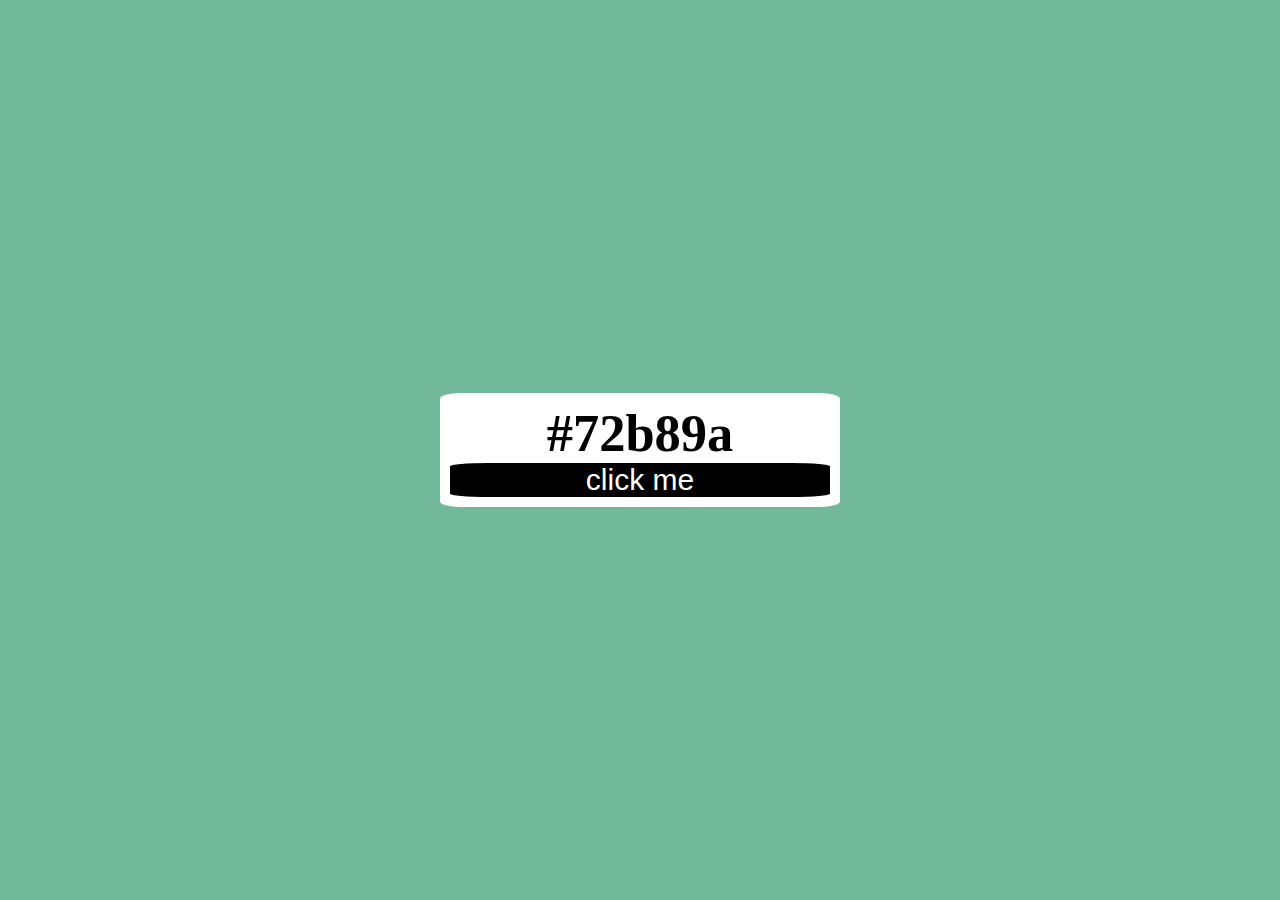
<file: color generator/index.html>
<!DOCTYPE html>
<html lang="en">
<head>
    <meta charset="UTF-8">
    <meta name="viewport" content="width=device-width, initial-scale=1.0">
    <title>color generator</title>
    <link rel="stylesheet" href="style.css"/>
</head>
<body>
    <div class="main">
        <div class="container">
            <h2 id="color-code">#fff</h2>
            <button id="btn">click me</button>
        </div>
    </div>
    
    <script src="script.js"></script>
</body>
</html>
</file>
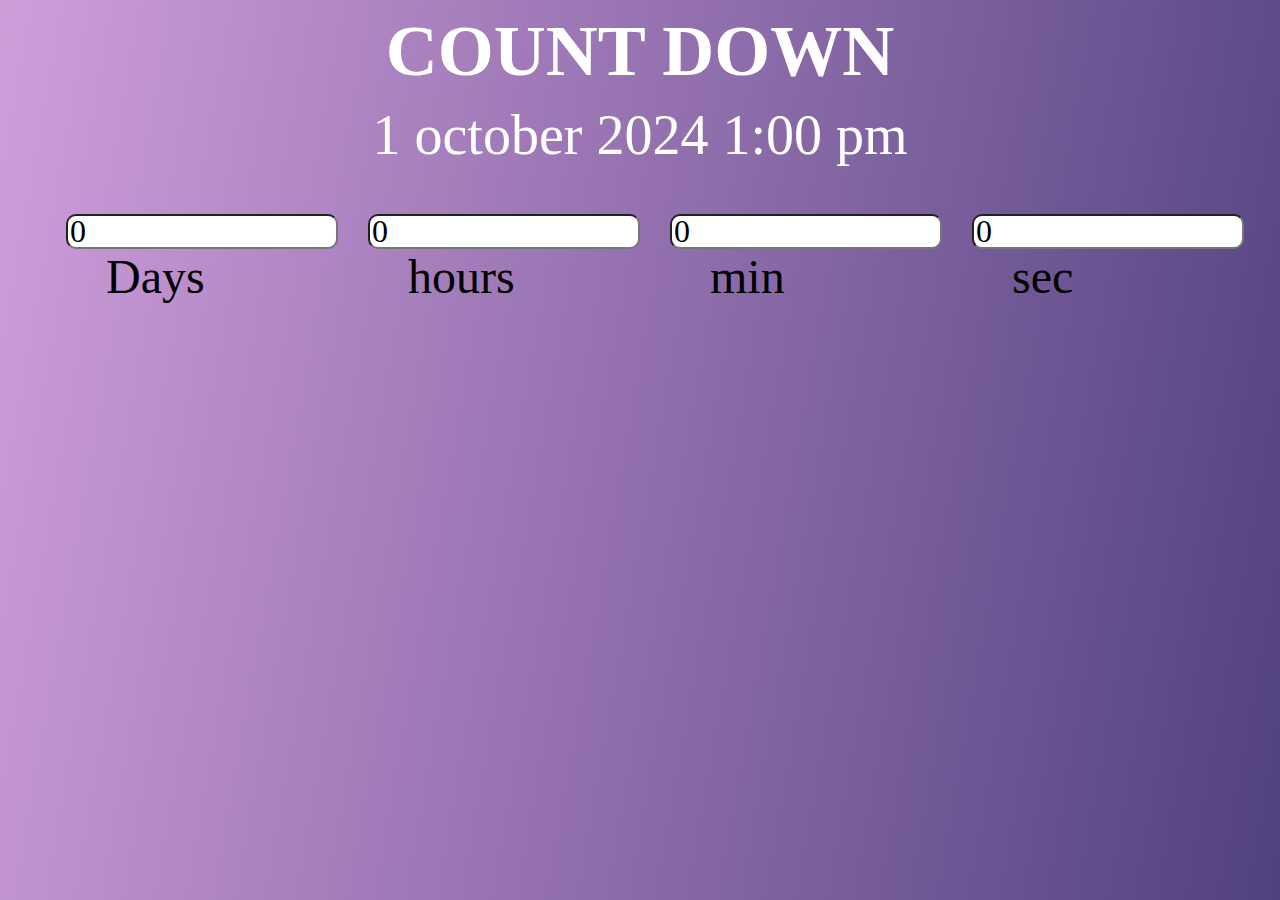
<file: count down/index.html>
<!DOCTYPE html>
<html lang="en">
<head>
    <meta charset="UTF-8">
    <meta name="viewport" content="width=device-width, initial-scale=1.0">
    <title>coun down</title>
    <link rel="stylesheet" href="style.css">
</head>
<body>
    <div class="main">
        <div class="overlay">
            
            <div class="title">
                <h2>COUNT DOWN </h2>
            </div>
            <div class="title" id="end-date">30 april 2025 9:00 pm</div>
            <div class="col">
                <div>
                    <input type="text" readonly value="0"><br>
                    <label for="">Days</label>
                </div>
                <div>
                    <input type="text" readonly value="0"><br>
                    <label for="">hours</label>
                </div>
                <div>
                    <input type="text" readonly value="0"><br>
                    <label for="">min</label>
                </div>
                <div>
                    <input type="text" readonly value="0"><br>
                    <label for="">sec</label>
                </div>
            </div>
        </div>
    </div>



    <script src="script.js"></script>
</body>
</html>
</file>
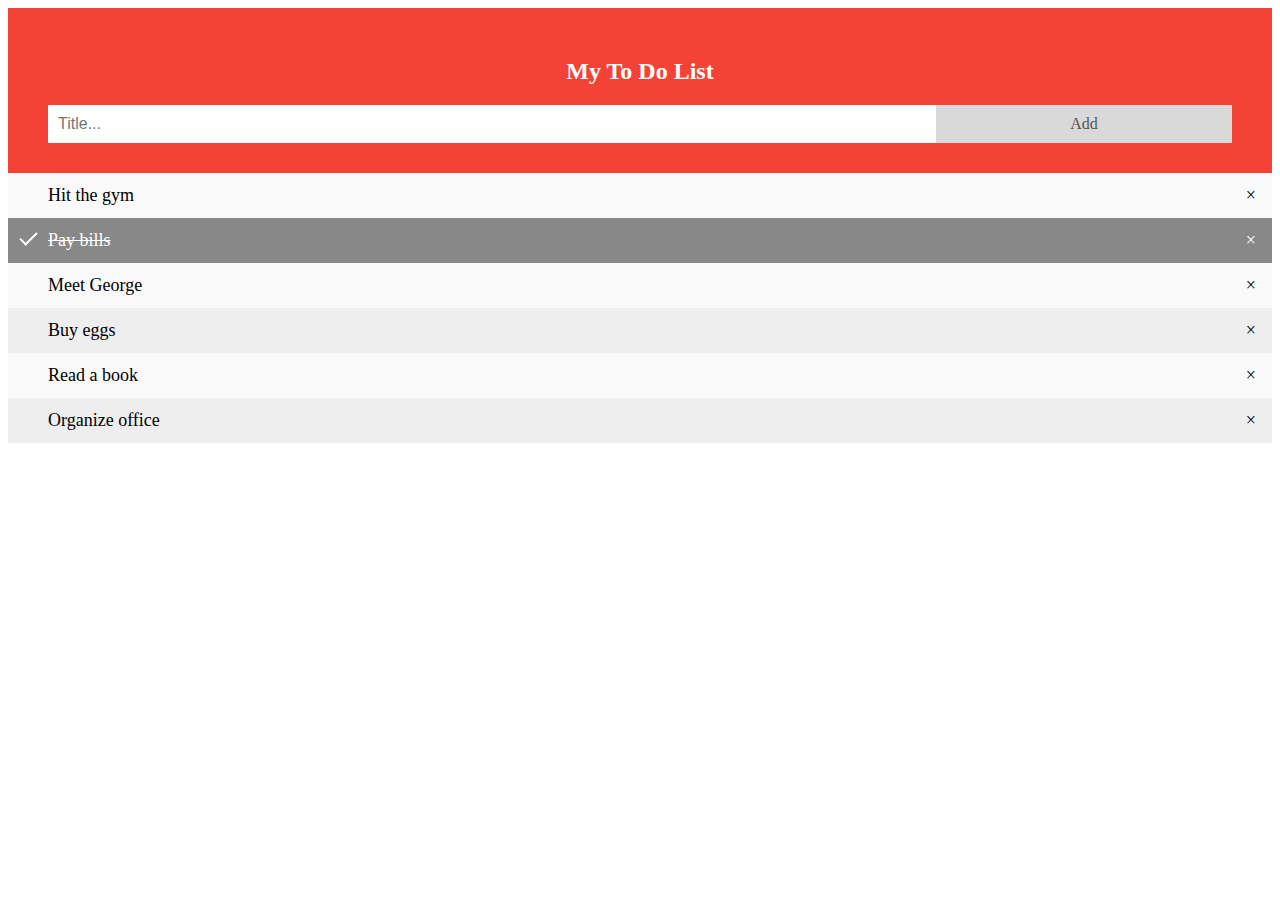
<file: to do task/index.html>
<!DOCTYPE html>
<html lang="en">
<head>
    <meta charset="UTF-8">
    <meta name="viewport" content="width=device-width, initial-scale=1.0">
    <title>to do list</title>
    <link rel="stylesheet" href="style.css">
</head>
<body>

    <div id="myDIV" class="header">
        <h2>My To Do List</h2>
        <input type="text" id="myInput" placeholder="Title...">
        <span onclick="newElement()" class="addBtn">Add</span>
      </div>
      
      <ul id="myUL">
        <li>Hit the gym</li>
        <li class="checked">Pay bills</li>
        <li>Meet George</li>
        <li>Buy eggs</li>
        <li>Read a book</li>
        <li>Organize office</li>
      </ul>


    <script src="script.js"></script>
    
</body>
</html>
</file>
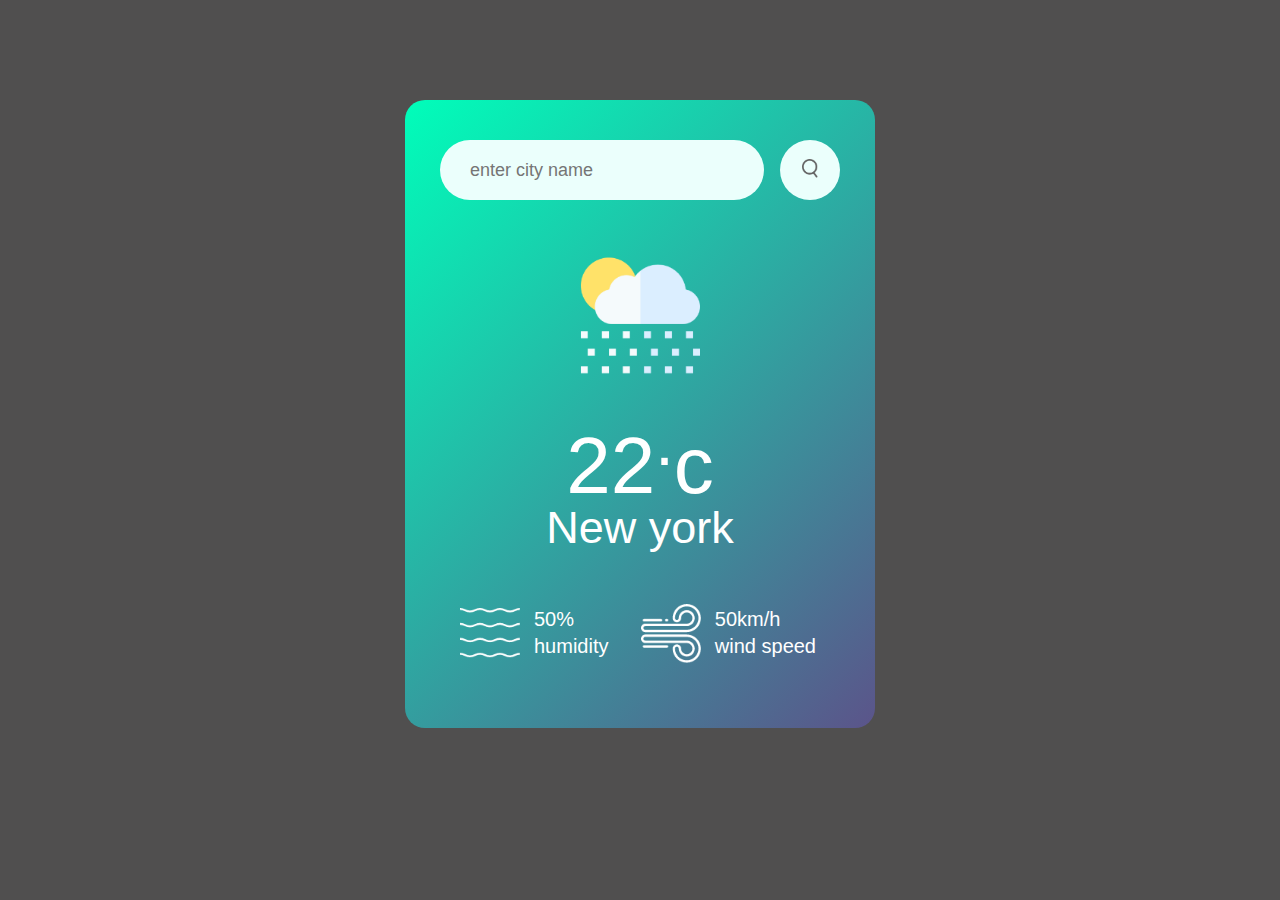
<file: weather/index.html>
<!DOCTYPE html>
<html lang="en">
<head>
    <meta charset="UTF-8">
    <meta name="viewport" content="width=device-width, initial-scale=1.0">
    <title>weather app</title>
    <link rel="stylesheet" href="style.css">
</head>
<body>
    <div class="card">
        <div class="search">
            <input type="text" placeholder=" enter city name" spellcheck="false">
            <button ><img src="img/search.png"></button>
        </div>
        <div class="weather">
            <img src="img/rain.png" class="weather-icon">
            <h1 class="temp">22<sup>.</sup>c</h1>
            <h2 class="city">New york</h2>
            <p class="lon"></p>
            <p class="lat"></p>
            <div class="detail">
                <div class="col">
                    <img src="img/humidity.png">
                    <div>
                        <p class="humidity">50%</p>
                        <p>humidity</p>
                    </div>
                </div>

                <div class="col">
                    <img src="img/wind.png">
                    <div>
                        <p class="wind">50km/h</p>
                        <p class="deg"></p>
                        <p>wind speed</p>
                    </div>
                </div>

                
            </div>
            <div class="sun">
                <p class="sunrise"></p>
                <p class="sunset"></p>
                <!-- <p class="lon"></p>
                <p class="lat"></p> -->
            </div>
        </div>
    </div>

    <script src="script.js"></script>
    
</body>
</html>
</file>
<file: color generator/style.css>
*{
    margin:0;
    padding: 0;
    box-sizing: border-box;
}

body{
    background-color: black;
}

.main{
    width:100%;
    height: 100vh;
    display: flex;
    justify-content: center;
    align-items: center;
}
.container{
    
    background-color: white;
    width: 400px;
    border-radius: 5%;
    text-align: center;
    padding: 10px;
    font-size: 35px;
}
button{
    display: block;
    width: 100%;
    background-color: black;
    color:white;
    border: none;
    border-radius: 10%;
    font-size: 30px;
}
</file>
<file: count down/style.css>
*{
    padding: o;
    margin: 0;
    box-sizing: border-box;
    font-family:'Times New Roman', Times, serif
}

.main{
    width:100%;
    height: 100vh;
    background:linear-gradient(100deg,#d09ddb,#50417e);
}


.overlay{
    display: flex;
    width: 100%;
    height: 100%;
    
    
    flex-direction: column;
    /* background-color: rgba(0, 0, 0, 0.7); */
   
}

.title{
    color: white;
    text-align: center;
    font-size: 3.5rem;

    margin-top: 10px;
}
h2{ 
    font-size : 4.5rem;
    color: white;
    text-align: center; 
}
.col{
    width: 1000px;
    height: 100px;

    margin: 10px auto;
    display: flex;
    align-items: center;
    justify-content: center;
    
}
input{
    height: 35px;
    width: 17rem;
    margin-left: 30px;
    font-size: 2rem;
    margin-top: 4rem;
    border-radius: 10px;
    
}
label{
    margin-left: 70px;
    font-size: 3rem;
}
</file>
<file: to do task/style.css>
/* Include the padding and border in an element's total width and height */
* {
    box-sizing: border-box;
  }
  
  /* Remove margins and padding from the list */
  ul {
    margin: 0;
    padding: 0;
  }
  
  /* Style the list items */
  ul li {
    cursor: pointer;
    position: relative;
    padding: 12px 8px 12px 40px;
    background: #eee;
    font-size: 18px;
    transition: 0.2s;
  
    /* make the list items unselectable */
    -webkit-user-select: none;
    -moz-user-select: none;
    -ms-user-select: none;
    user-select: none;
  }
  
  /* Set all odd list items to a different color (zebra-stripes) */
  ul li:nth-child(odd) {
    background: #f9f9f9;
  }
  
  /* Darker background-color on hover */
  ul li:hover {
    background: #ddd;
  }
  
  /* When clicked on, add a background color and strike out text */
  ul li.checked {
    background: #888;
    color: #fff;
    text-decoration: line-through;
  }
  
  /* Add a "checked" mark when clicked on */
  ul li.checked::before {
    content: '';
    position: absolute;
    border-color: #fff;
    border-style: solid;
    border-width: 0 2px 2px 0;
    top: 10px;
    left: 16px;
    transform: rotate(45deg);
    height: 15px;
    width: 7px;
  }
  
  /* Style the close button */
  .close {
    position: absolute;
    right: 0;
    top: 0;
    padding: 12px 16px 12px 16px;
  }
  
  .close:hover {
    background-color: #f44336;
    color: white;
  }
  
  /* Style the header */
  .header {
    background-color: #f44336;
    padding: 30px 40px;
    color: white;
    text-align: center;
  }
  
  /* Clear floats after the header */
  .header:after {
    content: "";
    display: table;
    clear: both;
  }
  
  /* Style the input */
  input {
    margin: 0;
    border: none;
    border-radius: 0;
    width: 75%;
    padding: 10px;
    float: left;
    font-size: 16px;
  }
  
  /* Style the "Add" button */
  .addBtn {
    padding: 10px;
    width: 25%;
    background: #d9d9d9;
    color: #555;
    float: left;
    text-align: center;
    font-size: 16px;
    cursor: pointer;
    transition: 0.3s;
    border-radius: 0;
  }
  
  .addBtn:hover {
    background-color: #bbb;
  }/* Include the padding and border in an element's total width and height */
* {
    box-sizing: border-box;
  }
  
  /* Remove margins and padding from the list */
  ul {
    margin: 0;
    padding: 0;
  }
  
  /* Style the list items */
  ul li {
    cursor: pointer;
    position: relative;
    padding: 12px 8px 12px 40px;
    background: #eee;
    font-size: 18px;
    transition: 0.2s;
  
    /* make the list items unselectable */
    -webkit-user-select: none;
    -moz-user-select: none;
    -ms-user-select: none;
    user-select: none;
  }
  
  /* Set all odd list items to a different color (zebra-stripes) */
  ul li:nth-child(odd) {
    background: #f9f9f9;
  }
  
  /* Darker background-color on hover */
  ul li:hover {
    background: #ddd;
  }
  
  /* When clicked on, add a background color and strike out text */
  ul li.checked {
    background: #888;
    color: #fff;
    text-decoration: line-through;
  }
  
  /* Add a "checked" mark when clicked on */
  ul li.checked::before {
    content: '';
    position: absolute;
    border-color: #fff;
    border-style: solid;
    border-width: 0 2px 2px 0;
    top: 10px;
    left: 16px;
    transform: rotate(45deg);
    height: 15px;
    width: 7px;
  }
  
  /* Style the close button */
  .close {
    position: absolute;
    right: 0;
    top: 0;
    padding: 12px 16px 12px 16px;
  }
  
  .close:hover {
    background-color: #f44336;
    color: white;
  }
  
  /* Style the header */
  .header {
    background-color: #f44336;
    padding: 30px 40px;
    color: white;
    text-align: center;
  }
  
  /* Clear floats after the header */
  .header:after {
    content: "";
    display: table;
    clear: both;
  }
  
  /* Style the input */
  input {
    margin: 0;
    border: none;
    border-radius: 0;
    width: 75%;
    padding: 10px;
    float: left;
    font-size: 16px;
  }
  
  /* Style the "Add" button */
  .addBtn {
    padding: 10px;
    width: 25%;
    background: #d9d9d9;
    color: #555;
    float: left;
    text-align: center;
    font-size: 16px;
    cursor: pointer;
    transition: 0.3s;
    border-radius: 0;
  }
  
  .addBtn:hover {
    background-color: #bbb;
  }
</file>
<file: weather/style.css>
*{
    margin: 0;padding: 0;
    box-sizing: border-box;
    font-family:'Gill Sans', 'Gill Sans MT', Calibri, 'Trebuchet MS', sans-serif;

}
body{

    background-color: rgb(80, 79, 79);
}
.card{
    width: 90%;
    max-width: 470px;
    background: linear-gradient(135deg , #00feba,#5b548a);
    color: white;
    margin: 100px auto 100px;
    border-radius: 20px;
    padding: 40px 35px;
    text-align:center;
}

.search{
    width: 100%;
    display: flex;
    align-items: center;
    justify-content: space-between;
}

.search input{
    border: 0;
    outline: 0;
    background-color: #ebfffc;
    color: rgb(80, 79, 79);
    padding: 10px 25px;
    height: 60px;
    border-radius: 30px;
    flex: 1;
    margin-right: 16px;
    font-size: 18px;
}
.search button{
    border: 0;
    outline: 0;
    background-color: #ebfffc;
    border-radius: 50%;
    width: 60px;
    height: 60px;
    cursor: pointer;
    color: rgb(80, 79, 79);
}

.search button img{
    width: 16px;
}

.weather-icon{
    width: 170px;
    margin-top: 30px;
}

.weather h1{
    font-size: 80px;
    font-weight: 500;
}

.weather h2{
    font-size: 45px;
    font-weight: 400;
    margin-top: -10px;
}

.weather p{
    font-size:20px ;
    margin: 4px;
}

.detail{
    display: flex;
    justify-content: space-between;
    align-items: center;
    padding: 0 20px ;
    margin-top: 50px;

}

.col{
    display: flex;
    align-items: center;
    text-align: left;
}

.col img{
    width: 60px;
    margin-right: 10px;

}
.deg{
    font-size: 10px;
}

.humidity ,.wind{
    font-size: 28px;
    margin-top:-6px ;
}

.sun{
     text-align: center;
     margin: 25px 10px  ;
     font-size: 24px;
}
</file>
